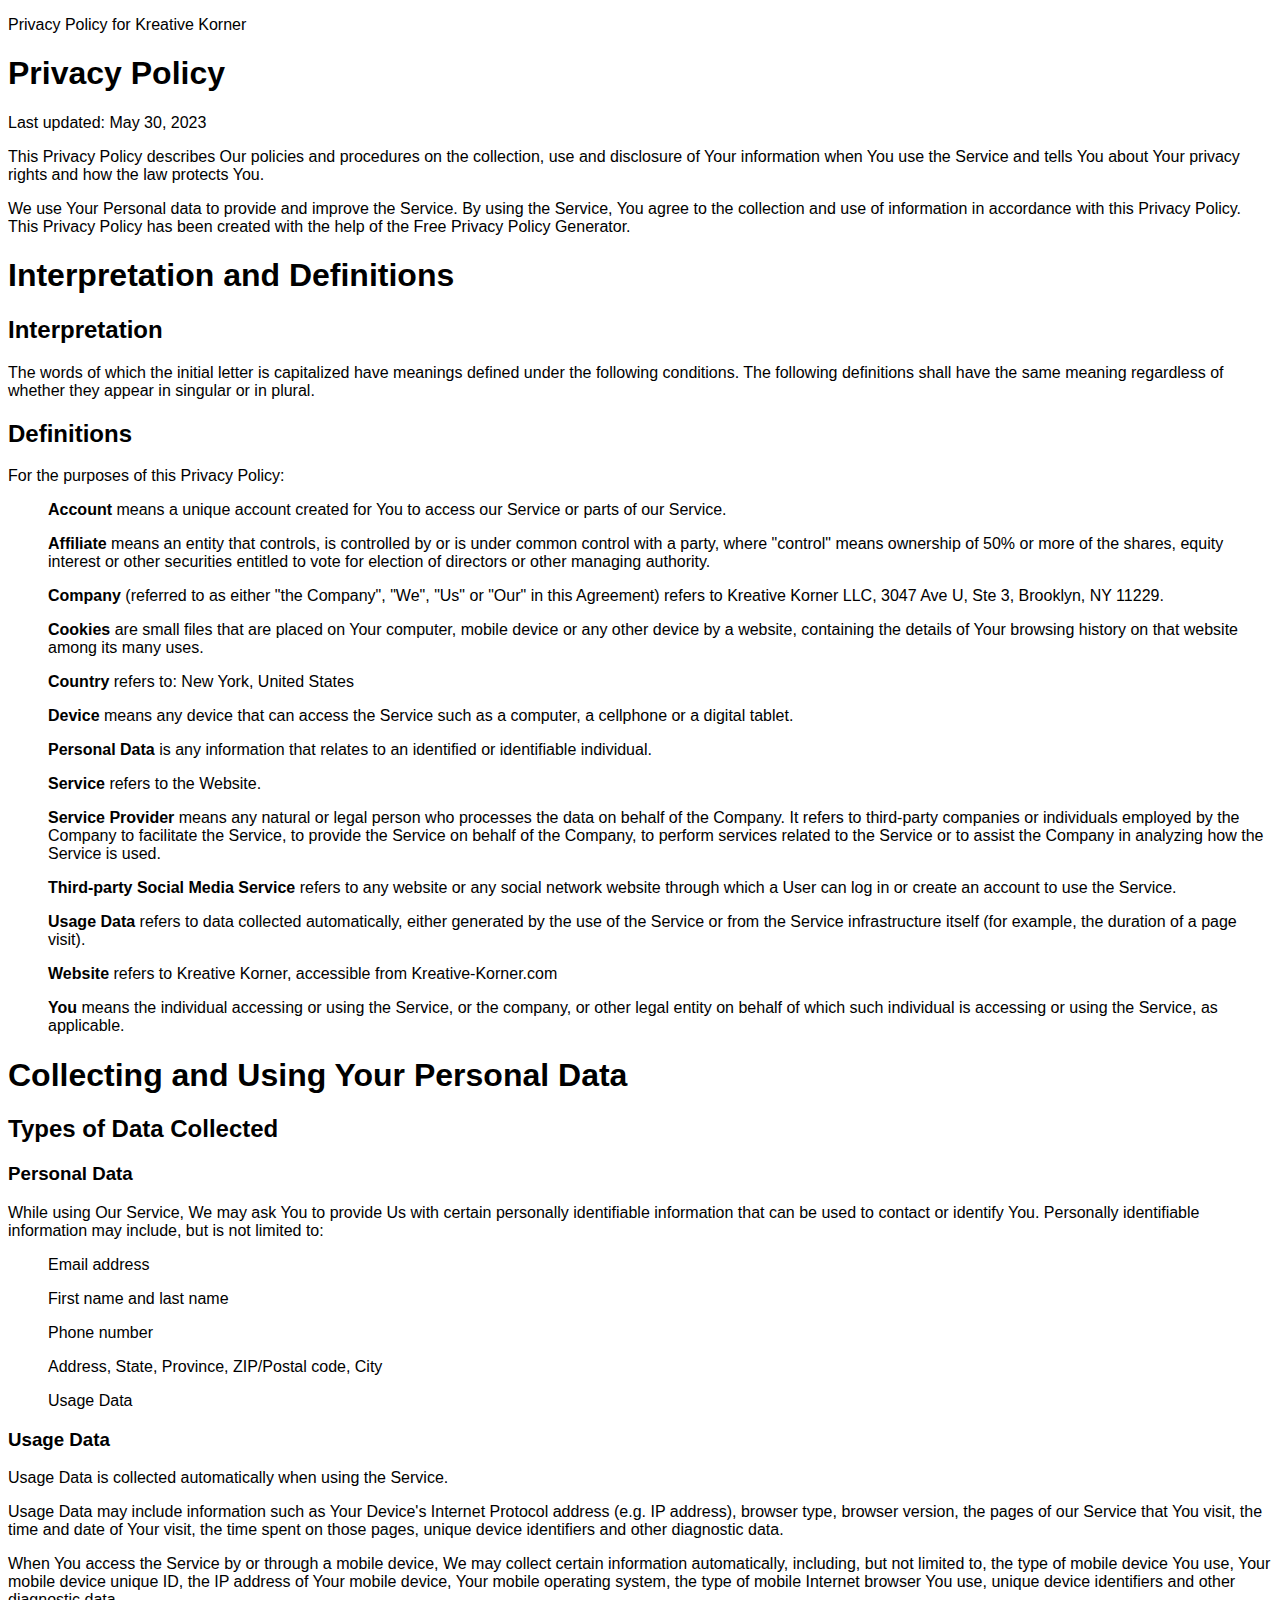
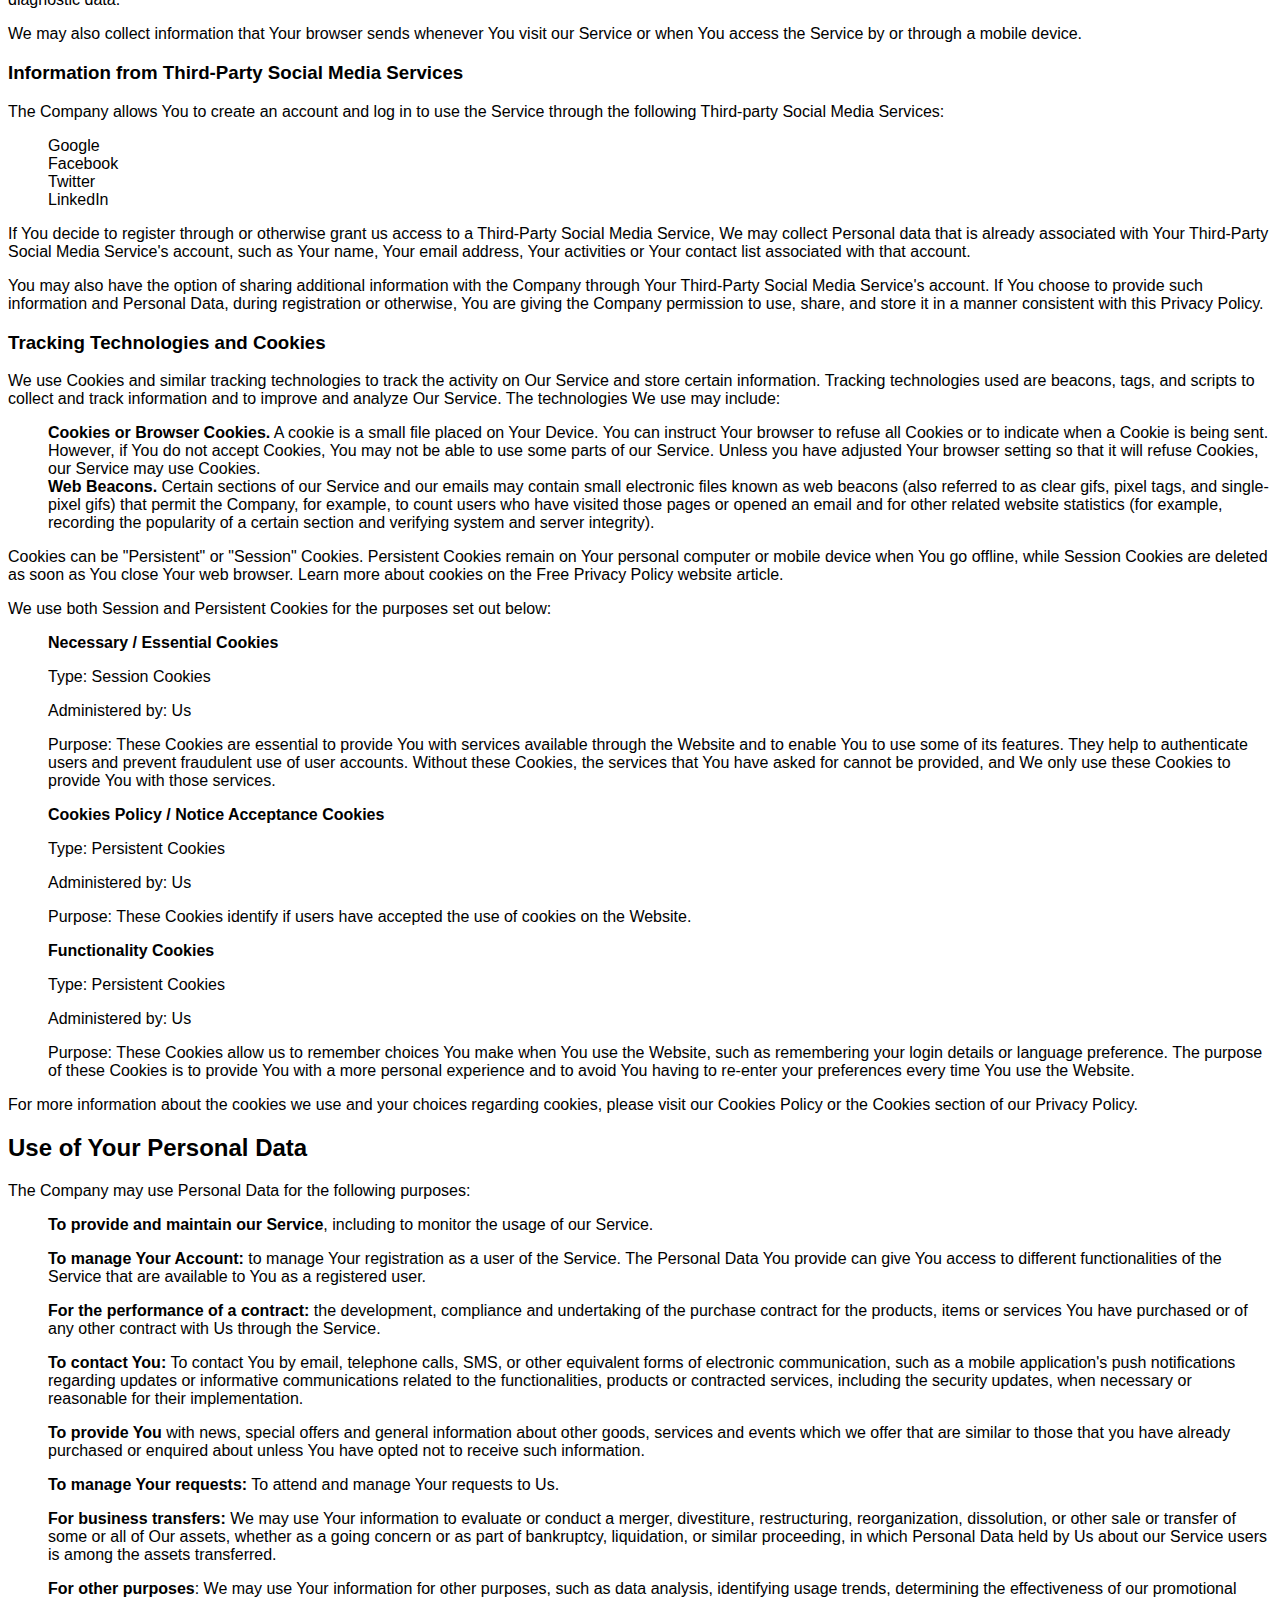
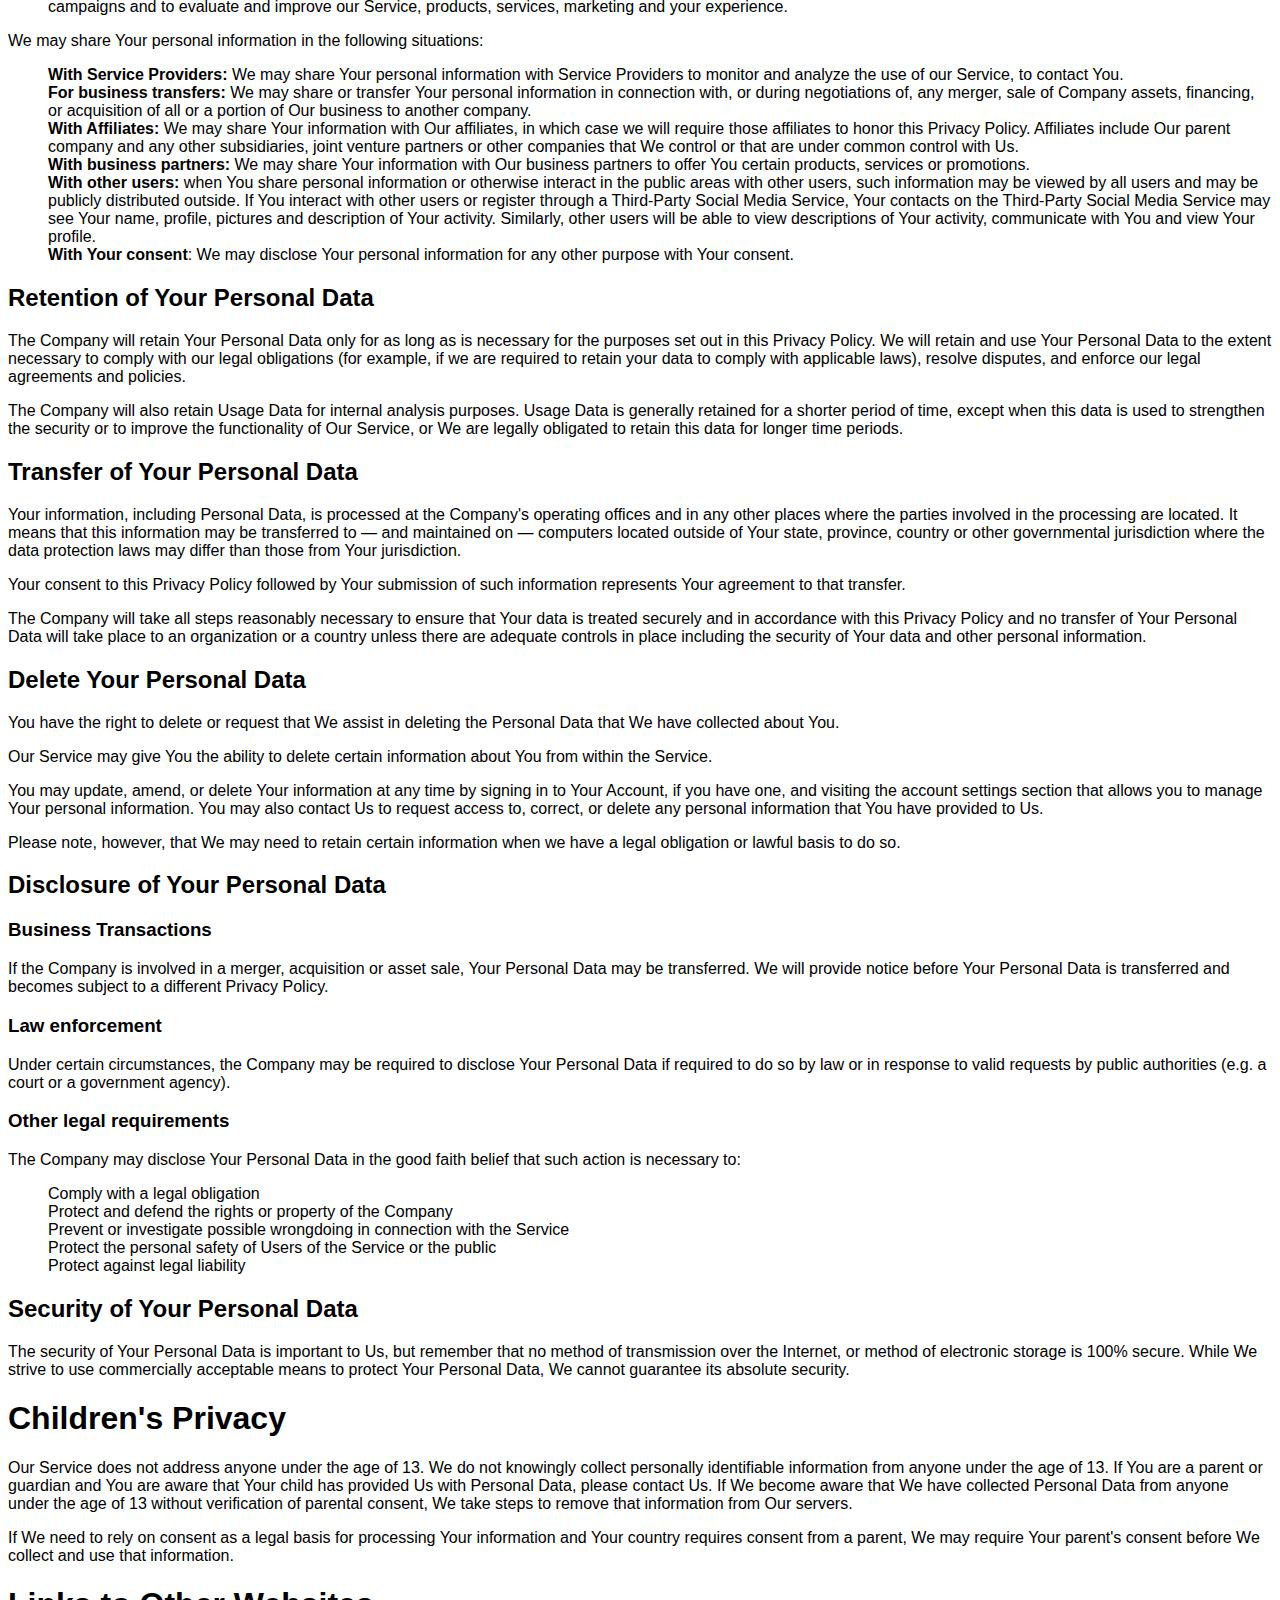
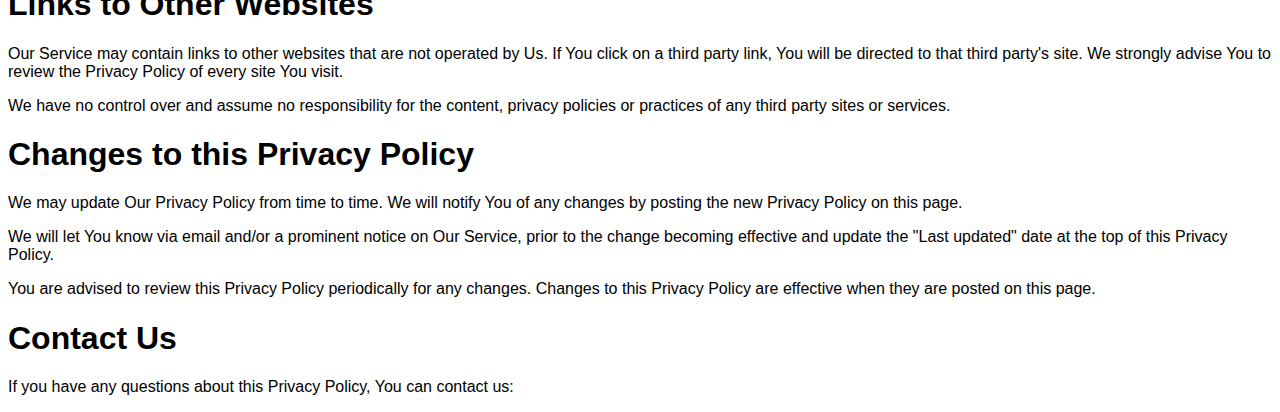
<file: privacy.html>
<!DOCTYPE html>
<html lang="en">
<head>
<title>Privacy Policy for Kreative Korner - FreePrivacyPolicy.com</title>
<meta charset="utf-8">
<meta http-equiv="X-UA-Compatible" content="IE=edge,chrome=1">
<meta name="viewport" content="width=device-width, initial-scale=1">
<link rel="stylesheet" href="css/style.css">
</head>
<body>
<p class="title">Privacy Policy for Kreative Korner</p>
</div>
</div>
<div class="translations-content-container">

<div class="tab-content translations-content-item en visible" id="en">
<h1>Privacy Policy</h1>
<p>Last updated: May 30, 2023</p>
<p>This Privacy Policy describes Our policies and procedures on the collection, use and disclosure of Your information when You use the Service and tells You about Your privacy rights and how the law protects You.</p>
<p>We use Your Personal data to provide and improve the Service. By using the Service, You agree to the collection and use of information in accordance with this Privacy Policy. This Privacy Policy has been created with the help of the <a href="https://www.freeprivacypolicy.com/free-privacy-policy-generator/" target="_blank">Free Privacy Policy Generator</a>.</p>
<h1>Interpretation and Definitions</h1>
<h2>Interpretation</h2>
<p>The words of which the initial letter is capitalized have meanings defined under the following conditions. The following definitions shall have the same meaning regardless of whether they appear in singular or in plural.</p>
<h2>Definitions</h2>
<p>For the purposes of this Privacy Policy:</p>
<ul>
<li>
<p><strong>Account</strong> means a unique account created for You to access our Service or parts of our Service.</p>
</li>
<li>
<p><strong>Affiliate</strong> means an entity that controls, is controlled by or is under common control with a party, where &quot;control&quot; means ownership of 50% or more of the shares, equity interest or other securities entitled to vote for election of directors or other managing authority.</p>
</li>
<li>
<p><strong>Company</strong> (referred to as either &quot;the Company&quot;, &quot;We&quot;, &quot;Us&quot; or &quot;Our&quot; in this Agreement) refers to Kreative Korner LLC, 3047 Ave U, Ste 3, Brooklyn, NY 11229.</p>
</li>
<li>
<p><strong>Cookies</strong> are small files that are placed on Your computer, mobile device or any other device by a website, containing the details of Your browsing history on that website among its many uses.</p>
</li>
<li>
<p><strong>Country</strong> refers to: New York, United States</p>
</li>
<li>
<p><strong>Device</strong> means any device that can access the Service such as a computer, a cellphone or a digital tablet.</p>
</li>
<li>
<p><strong>Personal Data</strong> is any information that relates to an identified or identifiable individual.</p>
</li>
<li>
<p><strong>Service</strong> refers to the Website.</p>
</li>
<li>
<p><strong>Service Provider</strong> means any natural or legal person who processes the data on behalf of the Company. It refers to third-party companies or individuals employed by the Company to facilitate the Service, to provide the Service on behalf of the Company, to perform services related to the Service or to assist the Company in analyzing how the Service is used.</p>
</li>
<li>
<p><strong>Third-party Social Media Service</strong> refers to any website or any social network website through which a User can log in or create an account to use the Service.</p>
</li>
<li>
<p><strong>Usage Data</strong> refers to data collected automatically, either generated by the use of the Service or from the Service infrastructure itself (for example, the duration of a page visit).</p>
</li>
<li>
<p><strong>Website</strong> refers to Kreative Korner, accessible from <a href="Kreative-Korner.com" rel="external nofollow noopener" target="_blank">Kreative-Korner.com</a></p>
</li>
<li>
<p><strong>You</strong> means the individual accessing or using the Service, or the company, or other legal entity on behalf of which such individual is accessing or using the Service, as applicable.</p>
</li>
</ul>
<h1>Collecting and Using Your Personal Data</h1>
<h2>Types of Data Collected</h2>
<h3>Personal Data</h3>
<p>While using Our Service, We may ask You to provide Us with certain personally identifiable information that can be used to contact or identify You. Personally identifiable information may include, but is not limited to:</p>
<ul>
<li>
<p>Email address</p>
</li>
<li>
<p>First name and last name</p>
</li>
<li>
<p>Phone number</p>
</li>
<li>
<p>Address, State, Province, ZIP/Postal code, City</p>
</li>
<li>
<p>Usage Data</p>
</li>
</ul>
<h3>Usage Data</h3>
<p>Usage Data is collected automatically when using the Service.</p>
<p>Usage Data may include information such as Your Device's Internet Protocol address (e.g. IP address), browser type, browser version, the pages of our Service that You visit, the time and date of Your visit, the time spent on those pages, unique device identifiers and other diagnostic data.</p>
<p>When You access the Service by or through a mobile device, We may collect certain information automatically, including, but not limited to, the type of mobile device You use, Your mobile device unique ID, the IP address of Your mobile device, Your mobile operating system, the type of mobile Internet browser You use, unique device identifiers and other diagnostic data.</p>
<p>We may also collect information that Your browser sends whenever You visit our Service or when You access the Service by or through a mobile device.</p>
<h3>Information from Third-Party Social Media Services</h3>
<p>The Company allows You to create an account and log in to use the Service through the following Third-party Social Media Services:</p>
<ul>
<li>Google</li>
<li>Facebook</li>
<li>Twitter</li>
<li>LinkedIn</li>
</ul>
<p>If You decide to register through or otherwise grant us access to a Third-Party Social Media Service, We may collect Personal data that is already associated with Your Third-Party Social Media Service's account, such as Your name, Your email address, Your activities or Your contact list associated with that account.</p>
<p>You may also have the option of sharing additional information with the Company through Your Third-Party Social Media Service's account. If You choose to provide such information and Personal Data, during registration or otherwise, You are giving the Company permission to use, share, and store it in a manner consistent with this Privacy Policy.</p>
<h3>Tracking Technologies and Cookies</h3>
<p>We use Cookies and similar tracking technologies to track the activity on Our Service and store certain information. Tracking technologies used are beacons, tags, and scripts to collect and track information and to improve and analyze Our Service. The technologies We use may include:</p>
<ul>
<li><strong>Cookies or Browser Cookies.</strong> A cookie is a small file placed on Your Device. You can instruct Your browser to refuse all Cookies or to indicate when a Cookie is being sent. However, if You do not accept Cookies, You may not be able to use some parts of our Service. Unless you have adjusted Your browser setting so that it will refuse Cookies, our Service may use Cookies.</li>
<li><strong>Web Beacons.</strong> Certain sections of our Service and our emails may contain small electronic files known as web beacons (also referred to as clear gifs, pixel tags, and single-pixel gifs) that permit the Company, for example, to count users who have visited those pages or opened an email and for other related website statistics (for example, recording the popularity of a certain section and verifying system and server integrity).</li>
</ul>
<p>Cookies can be &quot;Persistent&quot; or &quot;Session&quot; Cookies. Persistent Cookies remain on Your personal computer or mobile device when You go offline, while Session Cookies are deleted as soon as You close Your web browser. Learn more about cookies on the <a href="https://www.freeprivacypolicy.com/blog/sample-privacy-policy-template/#Use_Of_Cookies_And_Tracking" target="_blank">Free Privacy Policy website</a> article.</p>
<p>We use both Session and Persistent Cookies for the purposes set out below:</p>
<ul>
<li>
<p><strong>Necessary / Essential Cookies</strong></p>
<p>Type: Session Cookies</p>
<p>Administered by: Us</p>
<p>Purpose: These Cookies are essential to provide You with services available through the Website and to enable You to use some of its features. They help to authenticate users and prevent fraudulent use of user accounts. Without these Cookies, the services that You have asked for cannot be provided, and We only use these Cookies to provide You with those services.</p>
</li>
<li>
<p><strong>Cookies Policy / Notice Acceptance Cookies</strong></p>
<p>Type: Persistent Cookies</p>
<p>Administered by: Us</p>
<p>Purpose: These Cookies identify if users have accepted the use of cookies on the Website.</p>
</li>
<li>
<p><strong>Functionality Cookies</strong></p>
<p>Type: Persistent Cookies</p>
<p>Administered by: Us</p>
<p>Purpose: These Cookies allow us to remember choices You make when You use the Website, such as remembering your login details or language preference. The purpose of these Cookies is to provide You with a more personal experience and to avoid You having to re-enter your preferences every time You use the Website.</p>
</li>
</ul>
<p>For more information about the cookies we use and your choices regarding cookies, please visit our Cookies Policy or the Cookies section of our Privacy Policy.</p>
<h2>Use of Your Personal Data</h2>
<p>The Company may use Personal Data for the following purposes:</p>
<ul>
<li>
<p><strong>To provide and maintain our Service</strong>, including to monitor the usage of our Service.</p>
</li>
<li>
<p><strong>To manage Your Account:</strong> to manage Your registration as a user of the Service. The Personal Data You provide can give You access to different functionalities of the Service that are available to You as a registered user.</p>
</li>
<li>
<p><strong>For the performance of a contract:</strong> the development, compliance and undertaking of the purchase contract for the products, items or services You have purchased or of any other contract with Us through the Service.</p>
</li>
<li>
<p><strong>To contact You:</strong> To contact You by email, telephone calls, SMS, or other equivalent forms of electronic communication, such as a mobile application's push notifications regarding updates or informative communications related to the functionalities, products or contracted services, including the security updates, when necessary or reasonable for their implementation.</p>
</li>
<li>
<p><strong>To provide You</strong> with news, special offers and general information about other goods, services and events which we offer that are similar to those that you have already purchased or enquired about unless You have opted not to receive such information.</p>
</li>
<li>
<p><strong>To manage Your requests:</strong> To attend and manage Your requests to Us.</p>
</li>
<li>
<p><strong>For business transfers:</strong> We may use Your information to evaluate or conduct a merger, divestiture, restructuring, reorganization, dissolution, or other sale or transfer of some or all of Our assets, whether as a going concern or as part of bankruptcy, liquidation, or similar proceeding, in which Personal Data held by Us about our Service users is among the assets transferred.</p>
</li>
<li>
<p><strong>For other purposes</strong>: We may use Your information for other purposes, such as data analysis, identifying usage trends, determining the effectiveness of our promotional campaigns and to evaluate and improve our Service, products, services, marketing and your experience.</p>
</li>
</ul>
<p>We may share Your personal information in the following situations:</p>
<ul>
<li><strong>With Service Providers:</strong> We may share Your personal information with Service Providers to monitor and analyze the use of our Service, to contact You.</li>
<li><strong>For business transfers:</strong> We may share or transfer Your personal information in connection with, or during negotiations of, any merger, sale of Company assets, financing, or acquisition of all or a portion of Our business to another company.</li>
<li><strong>With Affiliates:</strong> We may share Your information with Our affiliates, in which case we will require those affiliates to honor this Privacy Policy. Affiliates include Our parent company and any other subsidiaries, joint venture partners or other companies that We control or that are under common control with Us.</li>
<li><strong>With business partners:</strong> We may share Your information with Our business partners to offer You certain products, services or promotions.</li>
<li><strong>With other users:</strong> when You share personal information or otherwise interact in the public areas with other users, such information may be viewed by all users and may be publicly distributed outside. If You interact with other users or register through a Third-Party Social Media Service, Your contacts on the Third-Party Social Media Service may see Your name, profile, pictures and description of Your activity. Similarly, other users will be able to view descriptions of Your activity, communicate with You and view Your profile.</li>
<li><strong>With Your consent</strong>: We may disclose Your personal information for any other purpose with Your consent.</li>
</ul>
<h2>Retention of Your Personal Data</h2>
<p>The Company will retain Your Personal Data only for as long as is necessary for the purposes set out in this Privacy Policy. We will retain and use Your Personal Data to the extent necessary to comply with our legal obligations (for example, if we are required to retain your data to comply with applicable laws), resolve disputes, and enforce our legal agreements and policies.</p>
<p>The Company will also retain Usage Data for internal analysis purposes. Usage Data is generally retained for a shorter period of time, except when this data is used to strengthen the security or to improve the functionality of Our Service, or We are legally obligated to retain this data for longer time periods.</p>
<h2>Transfer of Your Personal Data</h2>
<p>Your information, including Personal Data, is processed at the Company's operating offices and in any other places where the parties involved in the processing are located. It means that this information may be transferred to — and maintained on — computers located outside of Your state, province, country or other governmental jurisdiction where the data protection laws may differ than those from Your jurisdiction.</p>
<p>Your consent to this Privacy Policy followed by Your submission of such information represents Your agreement to that transfer.</p>
<p>The Company will take all steps reasonably necessary to ensure that Your data is treated securely and in accordance with this Privacy Policy and no transfer of Your Personal Data will take place to an organization or a country unless there are adequate controls in place including the security of Your data and other personal information.</p>
<h2>Delete Your Personal Data</h2>
<p>You have the right to delete or request that We assist in deleting the Personal Data that We have collected about You.</p>
<p>Our Service may give You the ability to delete certain information about You from within the Service.</p>
<p>You may update, amend, or delete Your information at any time by signing in to Your Account, if you have one, and visiting the account settings section that allows you to manage Your personal information. You may also contact Us to request access to, correct, or delete any personal information that You have provided to Us.</p>
<p>Please note, however, that We may need to retain certain information when we have a legal obligation or lawful basis to do so.</p>
<h2>Disclosure of Your Personal Data</h2>
<h3>Business Transactions</h3>
<p>If the Company is involved in a merger, acquisition or asset sale, Your Personal Data may be transferred. We will provide notice before Your Personal Data is transferred and becomes subject to a different Privacy Policy.</p>
<h3>Law enforcement</h3>
<p>Under certain circumstances, the Company may be required to disclose Your Personal Data if required to do so by law or in response to valid requests by public authorities (e.g. a court or a government agency).</p>
<h3>Other legal requirements</h3>
<p>The Company may disclose Your Personal Data in the good faith belief that such action is necessary to:</p>
<ul>
<li>Comply with a legal obligation</li>
<li>Protect and defend the rights or property of the Company</li>
<li>Prevent or investigate possible wrongdoing in connection with the Service</li>
<li>Protect the personal safety of Users of the Service or the public</li>
<li>Protect against legal liability</li>
</ul>
<h2>Security of Your Personal Data</h2>
<p>The security of Your Personal Data is important to Us, but remember that no method of transmission over the Internet, or method of electronic storage is 100% secure. While We strive to use commercially acceptable means to protect Your Personal Data, We cannot guarantee its absolute security.</p>
<h1>Children's Privacy</h1>
<p>Our Service does not address anyone under the age of 13. We do not knowingly collect personally identifiable information from anyone under the age of 13. If You are a parent or guardian and You are aware that Your child has provided Us with Personal Data, please contact Us. If We become aware that We have collected Personal Data from anyone under the age of 13 without verification of parental consent, We take steps to remove that information from Our servers.</p>
<p>If We need to rely on consent as a legal basis for processing Your information and Your country requires consent from a parent, We may require Your parent's consent before We collect and use that information.</p>
<h1>Links to Other Websites</h1>
<p>Our Service may contain links to other websites that are not operated by Us. If You click on a third party link, You will be directed to that third party's site. We strongly advise You to review the Privacy Policy of every site You visit.</p>
<p>We have no control over and assume no responsibility for the content, privacy policies or practices of any third party sites or services.</p>
<h1>Changes to this Privacy Policy</h1>
<p>We may update Our Privacy Policy from time to time. We will notify You of any changes by posting the new Privacy Policy on this page.</p>
<p>We will let You know via email and/or a prominent notice on Our Service, prior to the change becoming effective and update the &quot;Last updated&quot; date at the top of this Privacy Policy.</p>
<p>You are advised to review this Privacy Policy periodically for any changes. Changes to this Privacy Policy are effective when they are posted on this page.</p>
<h1>Contact Us</h1>
<p>If you have any questions about this Privacy Policy, You can contact us:</p>
<ul>
</ul>
</div>
</div>
</div>

</div>
</div>
</div>
</html>
</file>
<file: css/style.css>
body {
	font-family: 'Poppins', sans-serif;
}

html {
	box-sizing: border-box;
	scroll-behavior: smooth;
}

*,
*::before,
*::after {
	box-sizing: inherit;
}

a {
	color: inherit;
	text-decoration: none;
}

li {
	list-style: none;
}

img {
	max-width: 100%;
}

.container {
	max-width: 1220px;
	padding: 0 10px;
	margin: 0 auto;
}

.header {
	background-color: #efebe4;
	padding-top: 16px;
}

.header__nav {
	display: flex;
	justify-content: space-between;
	align-items: center;
}

.header__logo {
}

.header__link {
	transition: 0.05s;
	cursor: pointer;
}

.header__link:hover {
	border-bottom: 3px solid #f05624;
}
.header__link-two:hover {
	border-bottom: 3px solid #f6b8d1;
}
.header__link-three:hover {
	border-bottom: 3px solid #304875;
}
.header__link-four:hover {
	border-bottom: 3px solid #53bfa9;
}
.header__link-five:hover {
	border-bottom: 3px solid #fdbf4d;
}

.header__list {
	display: flex;
	gap: 41px;
}

.header__schedule-link {
	display: flex;
	gap: 10px;
	padding: 12px 40px;
	color: #fff;
	background-color: #f05624;
	align-items: center;
	border-radius: 32px;
	font-weight: 400;
	font-size: 16px;
	line-height: 24px;
	transition: 0.1s;
}

.header__schedule-link:hover {
	background-color: #fdbf4d;
}

/* .menu__mobile,
.menu-btn{
    display: none;
} */

.hamburger-menu {
	display: none;
}
/* скрываем чекбокс */
#menu__toggle {
	opacity: 0;
}
/* стилизуем кнопку */
.menu__btn {
	display: flex; /* используем flex для центрирования содержимого */
	align-items: center; /* центрируем содержимое кнопки */
	position: absolute;
	top: 20px;
	left: 20px;
	width: 26px;
	height: 26px;
	cursor: pointer;
	z-index: 11;
}
/* добавляем "гамбургер" */
.menu__btn > span,
.menu__btn > span::before,
.menu__btn > span::after {
	display: block;
	position: absolute;
	width: 100%;
	height: 2px;
	background-color: #f05624;
}
.menu__btn > span::before {
	content: '';
	top: -8px;
}
.menu__btn > span::after {
	content: '';
	top: 8px;
}
/* контейнер меню */
.menu__box {
	display: block;
	position: absolute;
	visibility: hidden;
	top: 0;
	left: -100%;
	width: 300px;
	height: 100%;
	margin: 0;
	padding: 80px 0;
	list-style: none;
	text-align: center;
	background-color: #efebe4;
	box-shadow: 1px 0px 6px rgba(0, 0, 0, 0.2);
	z-index: 3;
}
/* элементы меню */
.menu__item {
	display: block;
	padding: 12px 24px;
	color: #444444;
	font-family: 'Poppins';
	font-style: normal;
	font-weight: 400;
	font-size: 16px;
	line-height: 24px;
	text-decoration: none;
}
.menu__item:hover {
	background-color: #efebe4;
}
#menu__toggle:checked ~ .menu__btn > span {
	transform: rotate(45deg);
}
#menu__toggle:checked ~ .menu__btn > span::before {
	top: 0;
	transform: rotate(0);
}
#menu__toggle:checked ~ .menu__btn > span::after {
	top: 0;
	transform: rotate(90deg);
}
#menu__toggle:checked ~ .menu__box {
	visibility: visible;
	left: 0;
	z-index: 10;
}
.menu__btn > span,
.menu__btn > span::before,
.menu__btn > span::after {
	transition-duration: 0.25s;
}
.menu__box {
	transition-duration: 0.25s;
}
.menu__item {
	transition-duration: 0.25s;
}

/* PROMO===================================================================================================================== */

.promo__title span:nth-child(1) {
	color: #f05624;
}
.promo__title span:nth-child(2) {
	color: #f6b8d1;
}
.promo__title span:nth-child(3) {
	color: #304875;
}
.promo__title span:nth-child(4) {
	color: #53bfa9;
}
.promo__title span:nth-child(5) {
	color: #fdbf4d;
}

.promo {
	background-color: #efebe4;
	padding-top: 96px;
	padding-bottom: 104px;
	overflow-x: clip;
}

.promo__inner {
	display: flex;
	justify-content: space-between;
	position: relative;
}
.promo__inner-left {
	display: flex;
	flex-direction: column;
	max-width: 536px;
}
.promo__title {
	font-family: 'Catamaran';
	font-weight: 700;
	font-size: 80px;
	line-height: 80px;
	margin-bottom: 32px;
	color: #444444;
}
.promo__subtitle {
	max-width: 424px;
	margin-bottom: 48px;
	line-height: 24px;
}
.promo__btn {
	color: #fff;
	background-color: #f05624;
	border-radius: 32px;
	padding: 8px;
	text-align: center;
	width: 198px;
	border: none;
	cursor: pointer;
	margin-bottom: 64px;
	font-family: 'Poppins';
	font-style: normal;
	font-weight: 400;
	font-size: 16px;
	line-height: 24px;
	transition: 0.1s;
}

.promo__btn:hover {
	background-color: #fdbf4d;
}
.promo__social {
	display: flex;
	gap: 16px;
}

.promo__img {
	right: -56px;
	top: -66px;
}

.promo__lamp {
	position: absolute;
	left: 589px;
	top: -95px;
}
.promo__star {
	position: absolute;
	right: -4px;
	top: -19px;
}
.promo__globus {
	position: absolute;
	bottom: -47px;
	left: 472px;
}
.promo__rocket {
	position: absolute;
	bottom: -12px;
	right: 23px;
}
.promo__bloobs {
	position: absolute;
	left: -163px;
	bottom: -300px;
	z-index: 2;
}

.promo__nav {
	display: flex;
	align-items: center;
	justify-content: center;
	position: absolute;
	z-index: 99;
	bottom: 10%;
	left: 45%;
	gap: 10px;
}

.promo__nav-strip {
	width: 20px;
	height: 4px;
	background-color: gray;
	cursor: pointer;
}

.active-strip {
	background-color: #f05624;
}

/* OFFER===================================================================================================================== */

.offer {
	background-image: url(../images/Rectangle__offer.png);
	background-repeat: no-repeat;
	background-color: #efebe4;
	background-size: cover;
	padding-top: 127px;
	position: relative;
	padding-bottom: 155px;
}

.offer__top {
	display: flex;
	justify-content: center;
}

.offer__arrow-img {
}

.offer__title {
	font-family: 'Catamaran';
	font-style: normal;
	font-weight: 700;
	font-size: 64px;
	line-height: 105px;
	margin-bottom: 48px;
	margin-left: 140px;
}

.offer__inner {
	display: flex;
	justify-content: center;
	gap: 24px;
}

.offer__inner-cards {
	background-color: #efebe4;
	max-width: 360px;
	text-align: center;
	padding: 52px 20px;
	border-radius: 32px;
}

.offer__cards-img {
	margin-bottom: 32px;
}

.offer__inner-safety {
}

.offer__inner-happy {
}

.offer__inner-creative {
}

.offer__inner-title {
	font-weight: 600;
	font-size: 24px;
	line-height: 36px;
	margin-bottom: 24px;
	color: #444444;
}

.offer__subtitle {
	font-weight: 400;
	font-size: 16px;
	line-height: 155%;
	color: #444444;
	opacity: 0.7;
}

.offer__star-img {
	position: absolute;
	bottom: 46px;
	left: 283px;
}

/* PERFECT===================================================================================================================== */

.perfect {
	padding: 150px 0px;
	background-color: #efebe4;
	position: relative;
	overflow-x: clip;
}

.perfect__bloobs {
	position: absolute;
	top: -188px;
	right: -179px;
}

.perfect__number {
	position: absolute;
	right: 24px;
	bottom: -83px;
}

.perfect__inner {
	display: flex;
	justify-content: center;
	gap: 30px;
	align-items: center;
}

.perfect__inner-left {
	transform: translateY(-48px);
}

.perfect__inner-right {
	max-width: 450px;
	position: relative;
}

.perfect__title {
	font-family: 'Catamaran';
	font-style: normal;
	font-weight: 700;
	font-size: 64px;
	line-height: 72px;
	color: #444444;
	margin-bottom: 32px;
}

.perfect__text {
	font-weight: 400;
	font-size: 16px;
	color: #444444;
	opacity: 0.7;
	margin-bottom: 48px;
	line-height: 155%;
}

.perfect__btn {
	margin-bottom: 0px;
	padding: 8px 80px;
}

/* LESSONS===================================================================================================================== */

.lessons {
	padding-bottom: 164px;
	background-color: #efebe4;
	overflow-y: clip;
}
.lessons__title {
	color: #444444;
	font-family: 'Catamaran';
	font-style: normal;
	font-weight: 700;
	font-size: 48px;
	line-height: 79px;
	text-align: center;
	margin-bottom: 24px;
}
.lessons__wrapper {
	display: flex;
	justify-content: center;
	flex-wrap: wrap;
	gap: 24px;
}

.lessons__wrapper-mob {
	display: none;
	flex-direction: column;
	justify-content: center;
	align-items: center;
	gap: 24px;
}

.lessons__cards {
	position: relative;
	overflow: hidden;
	width: 384px; /* Задайте ширину и высоту карточки в соответствии с вашим дизайном */
	height: 384px;
	border-radius: 24px;
}

.lessons__cards-mob {
	position: relative;
	overflow: hidden;
	width: 384px; /* Задайте ширину и высоту карточки в соответствии с вашим дизайном */
	height: 384px;
	border-radius: 24px;
	cursor: pointer;
}

.hidden {
	opacity: 0;
}

.close {
	font-weight: 700;
	font-size: 20px;
	position: absolute;
	right: 5%;
	top: 5%;
	z-index: 500;
}

.lessons__img {
	width: 100%;
	height: auto;
	transition: opacity 0.3s ease; /* Анимация для плавного исчезания */
}

.lessons__img-mob {
	width: 100%;
	height: auto;
	transition: opacity 0.3s ease; /* Анимация для плавного исчезания */
}

.lessons__cards:hover .lessons__img {
	opacity: 0; /* При наведении на карточку, картинка исчезает */
}

.lessons__box {
	position: absolute;
	top: 0;
	left: 0;
	width: 100%;
	height: 100%;
	overflow: auto; /* Появляется скролл, если текст больше размеров карточки */
	box-sizing: border-box;
	background-color: #f05624; /* Пример цвета фона для текста */
	color: #fff; /* Пример цвета текста */
	opacity: 0;
	transition: opacity 0.3s ease; /* Анимация для плавного появления */
	padding: 30px;
	text-align: center;
}

.lessons_btn {
	border-radius: 24px;
	background: #fff;
	font-weight: 500;
	font-size: 16px;
	color: #444;
	padding: 10px 20px;
	text-align: center;
	transition: 500ms ease;
	position: absolute;
	bottom: 10%;
	display: block;
	left: 33%;
	transform: scale(100%);
}

.lessons_btn:hover {
	transform: scale(105%);
}

.lessons__box::-webkit-scrollbar {
	width: 8px;
}

/* Фон полосы прокрутки */
.lessons__box::-webkit-scrollbar-track {
	background-color: rgba(220, 220, 220, 0.1);
	border-radius: 4px;
}

/* Стиль полосы прокрутки */
.lessons__box::-webkit-scrollbar-thumb {
	background-color: rgba(220, 220, 220, 0.2);
	border-radius: 4px;
}

/* Цвет полосы прокрутки при наведении */
.lessons__box::-webkit-scrollbar-thumb:hover {
	background-color: (220, 220, 220, 0.2);
}

.lessons__cards:hover .lessons__box {
	opacity: 1; /* При наведении на карточку, текст появляется */
}

.lessons__text {
	margin-bottom: 30px; /* Добавьте отступ снизу по вашему выбору */
	font-family: 'Poppins';
	font-style: normal;
	font-weight: 500;
	font-size: 24px;
	line-height: 36px;
	text-align: center;
}

.lessons__discr {
	font-family: 'Poppins';
	font-style: normal;
	font-weight: 400;
	font-size: 16px;
	line-height: 24px;
	color: #ffffff;
}

.your-class-tablet {
	display: none;
}
.lessons__inner {
}

.card-1 {
	background-color: #f05624;
}
.card-2 {
	background-color: #f6b8d1;
}
.card-3 {
	background: #304875;
}
.card-4 {
	background: #53bfa9;
}
.card-5 {
	background: #fdbf4d;
}
.card-6 {
	background: #444444;
}
.card-7 {
	background-color: #f05624;
}
.card-8 {
	background-color: #f6b8d1;
}
.card-9 {
	background: #304875;
}
.card-10 {
	background: #53bfa9;
}
.card-11 {
	background: #fdbf4d;
}
.card-12 {
	background: #444444;
}
.card-13 {
	background-color: #f05624;
}
.card-14 {
	background-color: #f6b8d1;
}
.card-15 {
	background: #304875;
}

.card-16 {
	background: #fdbf4d;
}

.lessons__box::-webkit-scrollbar {
	width: 1px; /* Ширина скроллбара */
}

.my-element::-webkit-scrollbar-track {
	background-color: #f1f1f1; /* Цвет фона трека скроллбара */
}

.my-element::-webkit-scrollbar-thumb {
	background-color: #888; /* Цвет ползунка скроллбара */
	border-radius: 4px; /* Закругление углов ползунка скроллбара */
}

.lessons__without-slick {
	display: none;
}

/* SLICK SLIDER===================================================================================================================== */

/* Слайдер */
.slick-slider {
}
/* Слайдер запущен */
.slick-slider.slick-initialized {
}
/* Слайдер с точками */
.slick-slider.slick-dotted {
}
/* Ограничивающая оболочка */
.slick-list {
}
/* Лента слайдов */
.slick-track {
}
/* Слайд */
.slick-slide {
}
/* Слайд активный (показывается) */
.slick-slide.slick-active {
}
/* Слайд основной */
.slick-slide.slick-current {
}
/* Слайд по центру */
.slick-slide.slick-center {
}
/* Клонированный слайд */
.slick-slide.slick-cloned {
}
/* Стрелка */
.slick-arrow {
	position: absolute;
	font-size: 0;
	bottom: -75px;
	right: 50%;
}
/* Стрелка влево */
.your-class .slick-arrow.slick-prev {
	padding: 26px 30px;
	border: none;
	background-color: #b1ded5;
	border-radius: 90px 0px 0px 90px;
	cursor: pointer;
}
.your-class .slick-arrow.slick-prev::before {
	content: '';
	position: absolute;
	background-image: url('../images/arrow-prev.svg');
	background-size: 10px 20px;
	background-repeat: no-repeat;
	background-position: 43% 50%;
	border-radius: 90px;
	padding: 22px;
	transform: translate(-50%, -50%);
	left: 26px;
	transition: 0.3s;
}

.your-class .slick-arrow.slick-prev:hover::before {
	background-color: #53bfa9;
}

/* Стрелка вправо */
.your-class .slick-arrow.slick-next {
	padding: 26px 30px;
	border: none;
	background-color: #b1ded5;
	border-radius: 0px 90px 90px 0px;
	transform: translateX(100%);
	cursor: pointer;
}

.your-class .slick-arrow.slick-next::before {
	content: '';
	position: absolute;
	background-image: url('../images/arrow-next.svg');
	background-size: 10px 20px;
	background-repeat: no-repeat;
	background-position: 57% 50%;
	border-radius: 90px;
	padding: 22px;
	transform: translate(-50%, -50%);
	right: -18px;
	transition: 0.3s;
}

.your-class .slick-arrow.slick-next:hover::before {
	background-color: #53bfa9;
}
/* Стрелка не активная */
.slick-arrow.slick-disabled {
}
/* Точки (булиты) */
.slick-dots {
}
.slick-dots li {
}
/* Активная точка */
.slick-dots li.slick-active {
}
/* Элемент точки */
.slick-dots li button {
}

/* SCHEDULE===================================================================================================================== */

.schedule {
	background-image: url(../images/schedule__background.png);
	background-repeat: no-repeat;
	background-color: #efebe4;
	background-size: cover;
	position: relative;
	overflow-y: clip;
	padding-bottom: 207px;
}

.schedule__inner {
	display: flex;
	justify-content: center;
	align-items: center;
	padding-top: 134px;
}
.schedule__title {
	font-family: 'Catamaran';
	font-style: normal;
	font-weight: 700;
	font-size: 48px;
	line-height: 79px;
	color: #444444;
	margin-bottom: 24px;
	margin-left: 97px;
}
.schedule__arrow {
	position: relative;
	top: 30px;
	right: 33px;
}

.schedule__link {
	display: flex;
	margin: 0 auto;
	justify-content: center;
	align-items: center;
	gap: 18px;
	background: #f05624;
	border-radius: 90px;
	width: 255px;
	height: 52px;
	font-size: 16px;
	line-height: 24px;
	font-family: 'Poppins';
	font-style: normal;
	font-weight: 400;
	color: #ffffff;
	transition: 0.1s;
}

.schedule__link:hover {
	background-color: #fdbf4d;
}
.schedule__robot {
	position: absolute;
	left: 0;
	bottom: 0;
}

/* TEACHERS===================================================================================================================== */

.teachers {
	background-color: #efebe4;
	padding: 80px 0px 170px 0px;
	position: relative;
	overflow-x: clip;
}

.teachers__hat-img {
	position: absolute;
	top: 100px;
	right: 190px;
	z-index: 1;
}
.teachers__bloobs-pink {
	position: absolute;
	right: -124px;
	top: -50px;
	z-index: 0;
}

.teachers__bloobs-green {
	position: absolute;
	z-index: 1;
	bottom: 119px;
	left: -118px;
}

.teachers__card img {
	z-index: 2;
}

.teachers__title {
	font-family: 'Catamaran';
	font-style: normal;
	font-weight: 700;
	font-size: 48px;
	line-height: 79px;
	color: #444444;
	text-align: center;
	margin-bottom: 88px;
}

.teachers__inner {
	display: flex;
	justify-content: space-between;
}

.teachers__card {
	display: flex;
	flex-direction: column;
	align-items: center;
}

.teachers__card-title {
	font-family: 'Catamaran';
	font-style: normal;
	font-weight: 700;
	font-size: 24px;
	line-height: 39px;
	color: #444444;
	margin: 32px 0 8px 0;
}

.teachers__card-subtitle {
	font-family: 'Poppins';
	font-style: normal;
	font-weight: 400;
	font-size: 16px;
	line-height: 24px;
	color: #444444;
}

/* LOVEUS===================================================================================================================== */

.loveus {
	background-image: url(../images/loveus__background.png);
	background-repeat: no-repeat;
	background-color: #efebe4;
	background-size: cover;
	position: relative;
	padding-top: 87px;
	padding-bottom: 150px;
}

.loveus__title {
	font-family: 'Catamaran';
	font-style: normal;
	font-weight: 700;
	font-size: 48px;
	line-height: 62px;
	text-align: center;
	color: #444444;
	margin-bottom: 120px;
}

.loveus__heart-img {
	position: absolute;
	top: 97px;
	right: 349px;
}

.loveus__star-img {
	position: absolute;
	top: 77px;
	left: 110px;
}

.loveus__bloobs-img {
	position: absolute;
	bottom: -140px;
	left: -117px;
	z-index: 1;
}

.loveus__card {
	display: flex;
	justify-content: space-between;
}
.card-inner-pink {
	background-image: url(../images/loveus-card-pink.png);
	background-repeat: no-repeat;
	width: 384px;
	height: 311px;
}
.card-inner-yellow {
	background-image: url(../images/loveus-card-yellow.png);
	background-repeat: no-repeat;
	width: 384px;
	height: 311px;
}

.card-inner-green {
	background-image: url(../images/loveus-card-green.png);
	background-repeat: no-repeat;
	width: 384px;
	height: 311px;
}

.loveus__card-inner {
}

.loveus__card-text {
	padding: 18px 19px 68px 19px;
	font-family: 'Poppins';
	font-style: normal;
	font-weight: 500;
	font-size: 16px;
	line-height: 155%;
	color: #ffffff;
}

.loveus__people {
	display: flex;
	gap: 166px;
	padding-top: 55px;
}

.loveus__people-holder {
	display: flex;
	align-items: center;
	gap: 24px;
}

.people-holder-two {
	padding-right: 13px;
}

.loveus__people-holder img {
}
.loveus__people-box {
}
.loveus__people-name {
	font-weight: 600;
	font-size: 16px;
	line-height: 28px;
	color: #090914;
}
.loveus__people-subtext {
	font-weight: 500;
	font-size: 16px;
	line-height: 24px;
	color: #64748b;
}

/* CONTACT===================================================================================================================== */

.contact {
	background-color: #efebe4;
	position: relative;
	padding-bottom: 120px;
	padding-top: 65px;
}

.contact__inner {
	display: flex;
	gap: 130px;
	padding-left: 62px;
}

.form {
	display: flex;
	flex-direction: column;
}

.contact__inner-title {
	font-family: 'Catamaran';
	font-style: normal;
	font-weight: 700;
	font-size: 48px;
	line-height: 79px;
	color: #444444;
	text-align: center;
}

.contact__inner-text {
	font-weight: 500;
	font-size: 14px;
	line-height: 20px;
	color: #444444;
	margin-bottom: 8px;
}

input,
textarea:focus {
	outline: none;
}

.input,
textarea {
	margin-top: 24px;
	margin-bottom: 5px;
	background: #ffffff;
	border-radius: 10px;
	padding: 14px 20px;
	border: none;
	color: #444444;
	font-family: 'Poppins';
	font-style: normal;
	font-weight: 500;
	font-size: 16px;
	line-height: 20px;
	width: 480px;
}

.input::placeholder {
	font-family: 'Poppins';
	font-style: normal;
	font-weight: 500;
	font-size: 16px;
	line-height: 20px;
	color: #444444;
	opacity: 0.7;
	padding-right: 20px;
}

.textarea {
	width: 100%;
	resize: none;
	height: 128px;
}

.button {
	font-family: 'Poppins';
	font-style: normal;
	font-weight: 500;
	font-size: 16px;
	line-height: 24px;
	color: #ffffff;
	padding: 12px 0px;
	background: #f05624;
	border-radius: 32px;
	border: none;
	cursor: pointer;
	transition: 0.1s;
	margin-top: 25px;
}
.button:hover {
	background-color: #fdbf4d;
}

.contact__inner-right {
	display: flex;
	flex-direction: column;
	max-width: 371px;
}

.contact__title-right {
	text-align: left;
	margin-bottom: 104px;
}

.contact__inner-right p {
	font-family: 'Poppins';
	font-style: normal;
	font-weight: 400;
	font-size: 24px;
	line-height: 36px;
	color: #444444;
}

.contact__inner-right-text {
	margin-top: 20px;
}

.contact__inner-right-social {
	display: flex;
	gap: 16px;
	margin-top: 104px;
}

.contacts__sun-img {
	position: absolute;
	top: -77px;
	left: 30px;
	z-index: 2;
}
.contacts__pensil-img {
	position: absolute;
	top: 0;
	right: 75px;
}
.contacts__earth-img {
	position: absolute;
	bottom: 0;
	right: 68px;
}

/* FOOTER===================================================================================================================== */

.footer {
	background-color: #efebe4;
}
.footer__copyright {
	font-family: 'Poppins';
	font-style: normal;
	font-weight: 400;
	font-size: 14px;
	line-height: 21px;
	text-align: center;
	color: #444444;
}
</file>
